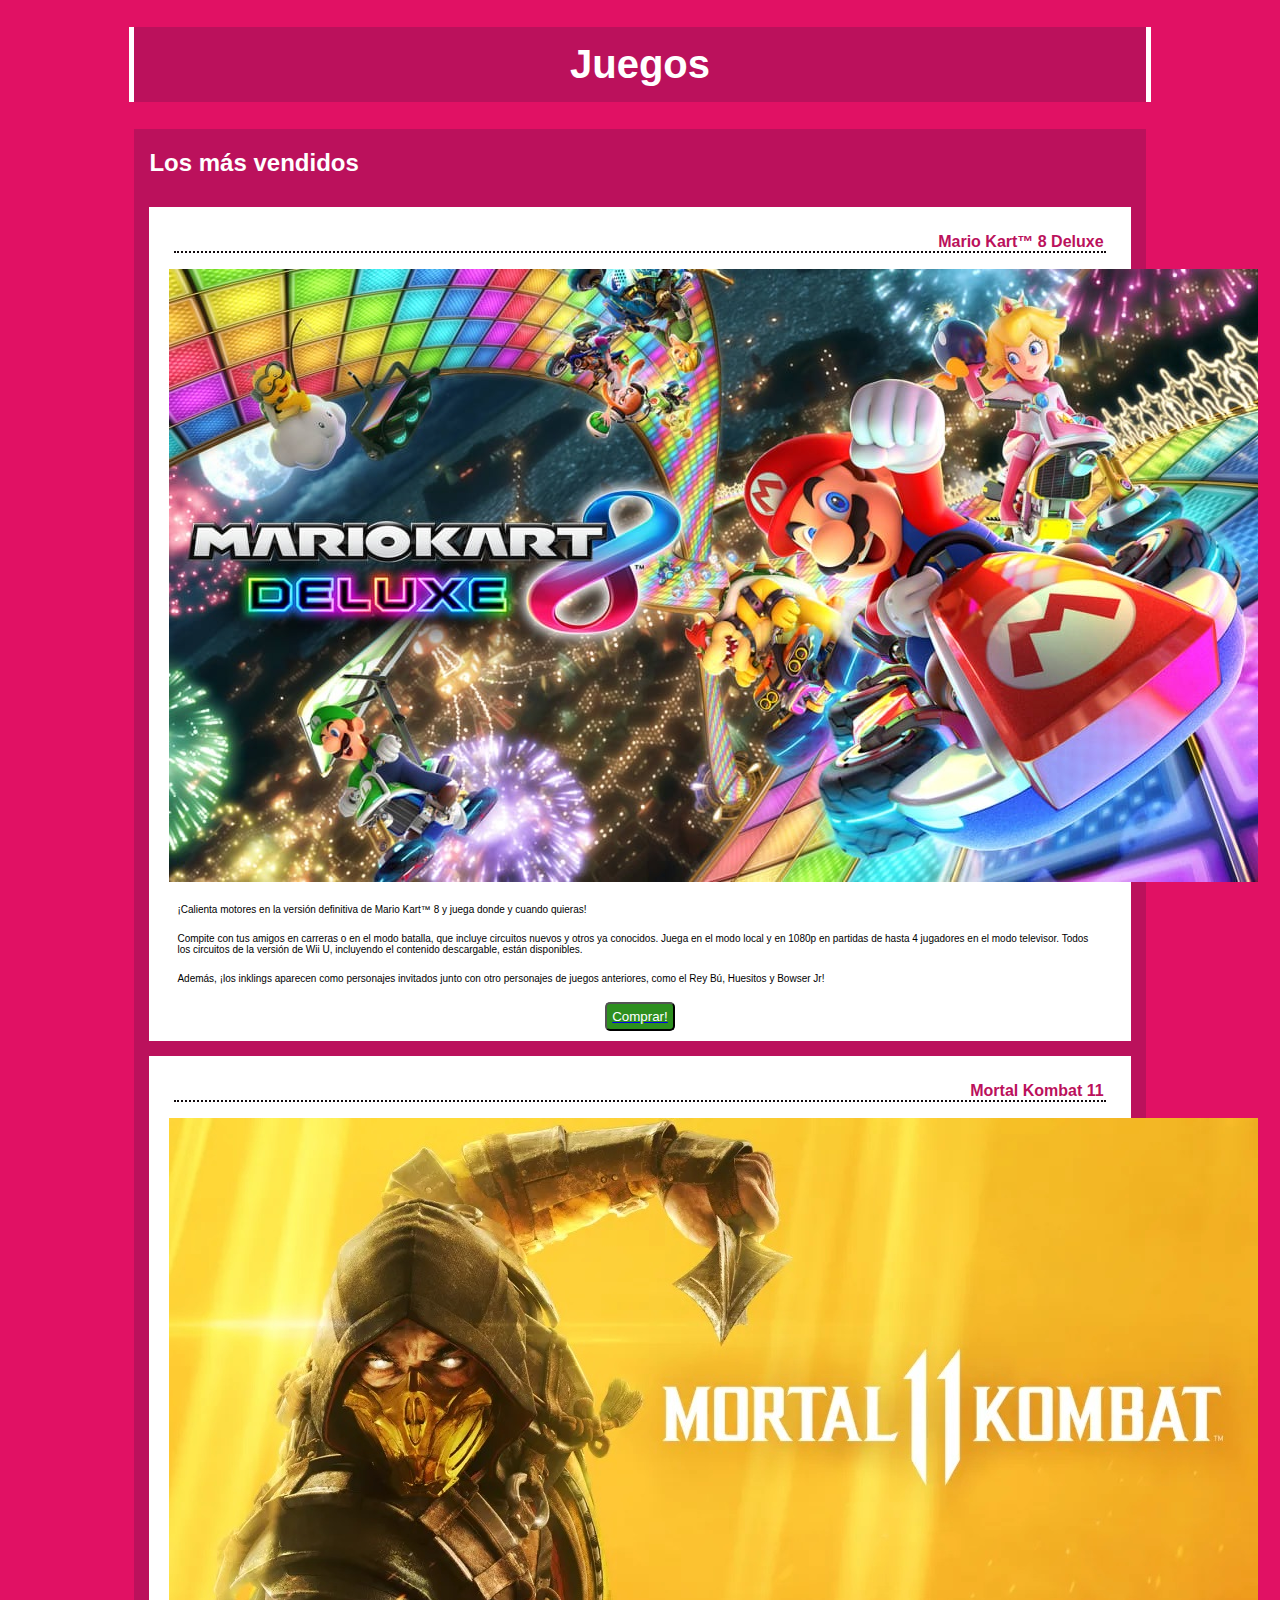
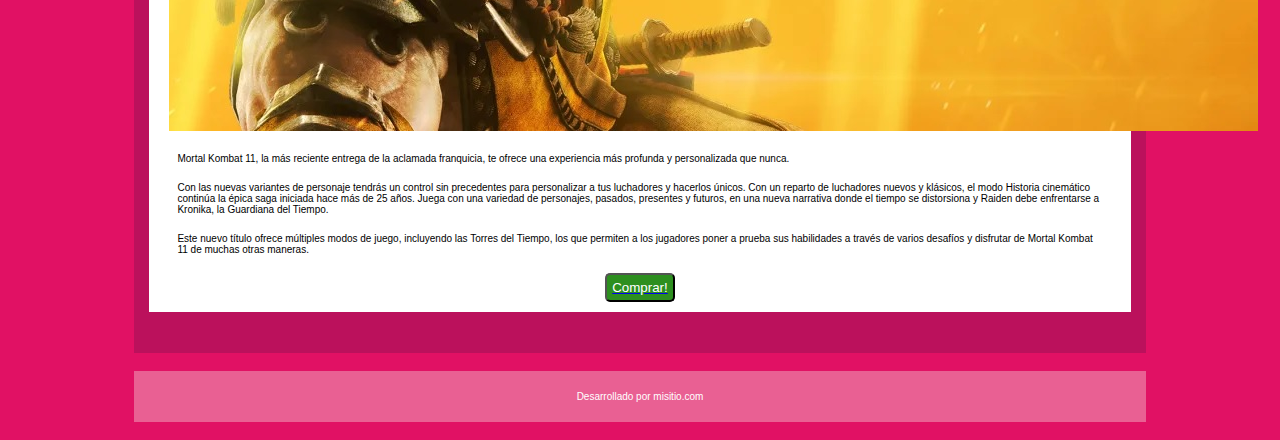
<file: index.html>
<!DOCTYPE html>
<html lang="es">

<head>
    <meta charset="UTF-8">
    <meta http-equiv="X-UA-Compatible" content="IE=edge">
    <meta name="viewport" content="width=device-width, initial-scale=1.0">
    <link rel="stylesheet" href="estilos-1.css">
    <title>Juegos</title>
</head>

<body>
    <header >
        <h1>Juegos</h1>

    </header>
    <main>
        <section class="contenido">
            <h2>Los más vendidos</h2>
            <article>
                <h3 class="dotted-underline">Mario Kart™ 8 Deluxe</h3>
                <img src="img/mario-kart-8-deluxe.jpg" alt="foto mario kart 8">
                <p>¡Calienta motores en la versión definitiva de Mario Kart™ 8 y juega donde y cuando quieras!
                </p>
                <p>Compite con tus amigos en carreras o en el modo batalla, que incluye circuitos nuevos y otros ya conocidos.
                    Juega en el modo local y en 1080p en partidas de hasta 4 jugadores en el modo televisor.
                    Todos los circuitos de la versión de Wii U, incluyendo el contenido descargable, están disponibles.</p>
                <p>Además, ¡los inklings aparecen como personajes invitados junto con otro personajes de juegos anteriores,
                    como el Rey Bú, Huesitos y Bowser Jr!
                    </p>
                <a href="juegos/MarioKart/index.html" target="_blank" ><button class="boton-redondo">Comprar!</button></a>

            </article>
            <article class="articulo-2">
                <h3 class="dotted-underline">Mortal Kombat 11</h3>
                <img src="img/mortal-kombat-11.jpg" alt="foto mortal kombat 11" >
                <p>Mortal Kombat 11, la más reciente entrega de la aclamada franquicia,
                    te ofrece una experiencia más profunda y personalizada que nunca.
                    </p>
                <p>Con las nuevas variantes de personaje tendrás un control sin precedentes
                    para personalizar a tus luchadores y hacerlos únicos.
                    Con un reparto de luchadores nuevos y klásicos, el modo Historia cinemático
                    continúa la épica saga iniciada hace más de 25 años.
                    Juega con una variedad de personajes, pasados, presentes y futuros,
                    en una nueva narrativa donde el tiempo se distorsiona y Raiden debe
                    enfrentarse a Kronika, la Guardiana del Tiempo.</p>
                <p>Este nuevo título ofrece múltiples modos de juego, incluyendo las Torres del Tiempo,
                    los que permiten a los jugadores poner a prueba sus habilidades a través de varios
                    desafíos y disfrutar de Mortal Kombat 11 de muchas otras maneras.
                    </p>
                <a href="juegos/MortalKombat/index.html" target="_blank" ><button class="boton-redondo">Comprar!</button></a>

            </article>

        </section>
        <footer>
            <p class="final">Desarrollado por misitio.com</p>

        </footer>
    </main>


</body>

</html>
</file>
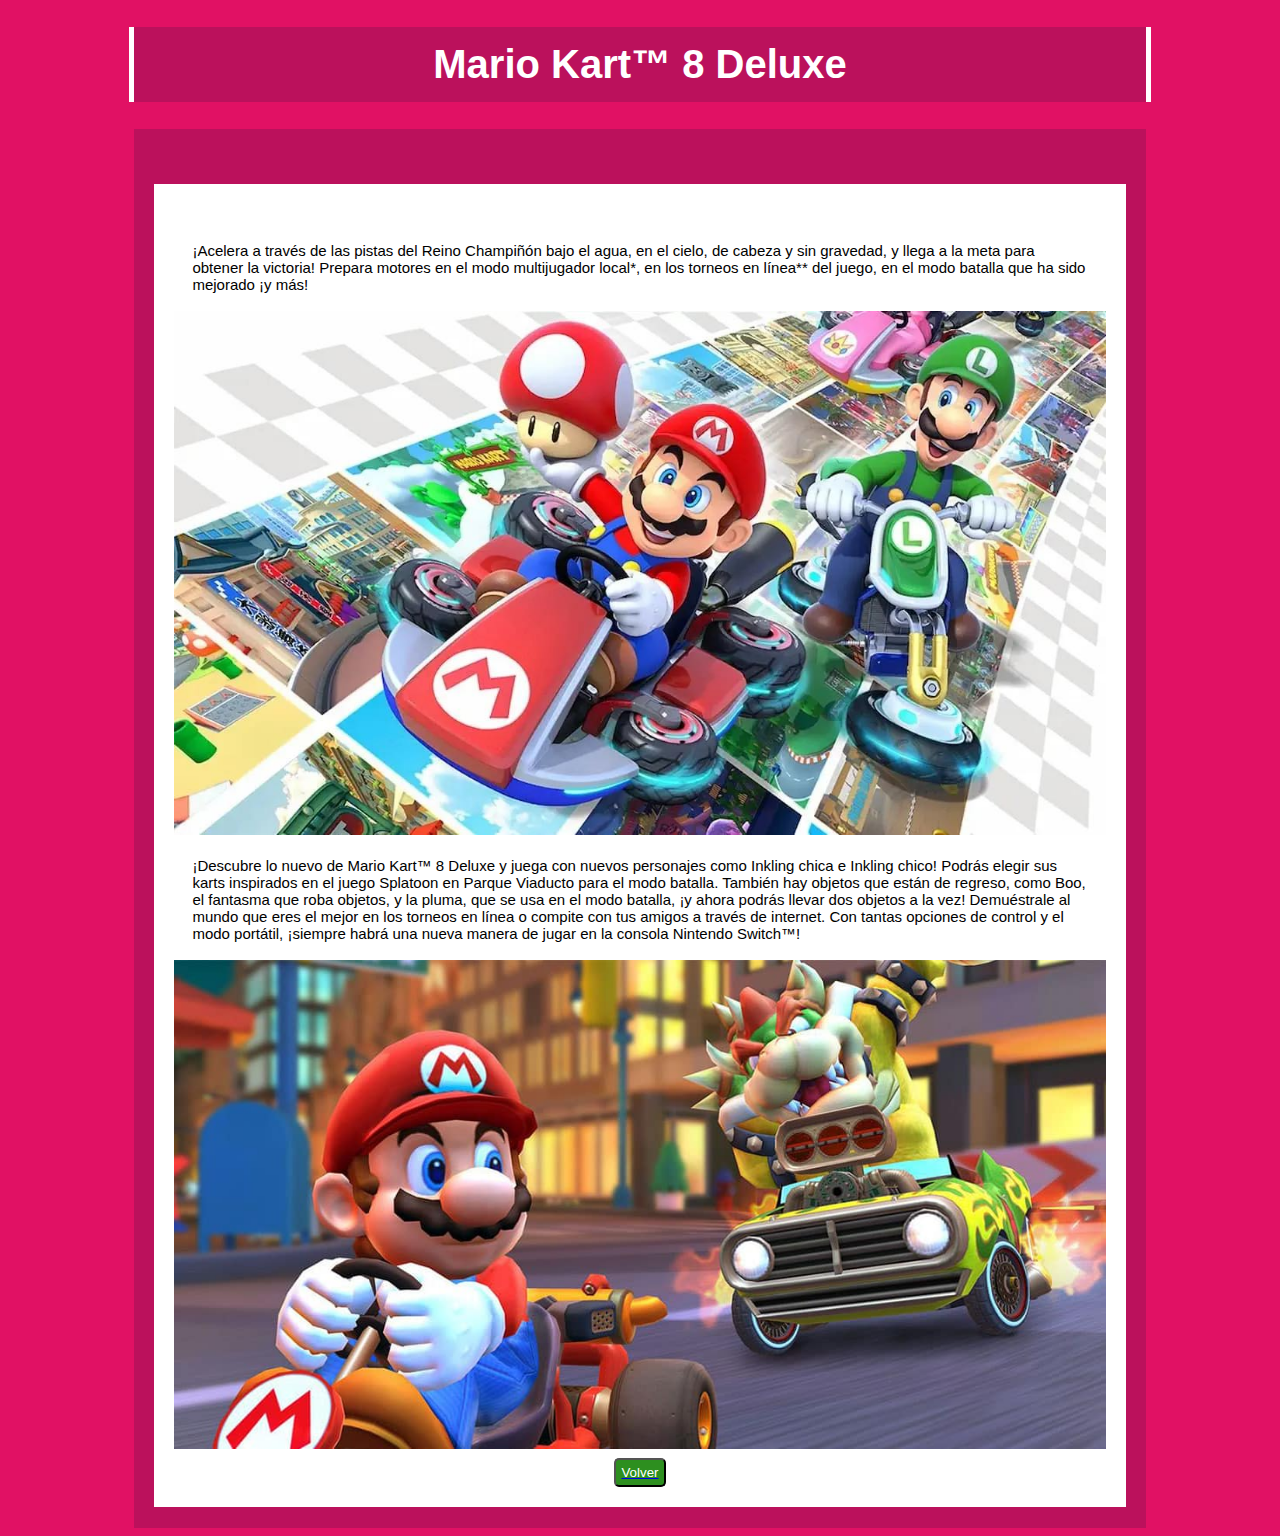
<file: juegos/MarioKart/index.html>
<!DOCTYPE html>
<html lang="es">

<head>
    <meta charset="UTF-8">
    <link rel="stylesheet" href="estilos-mario.css">
    <title>Mario Kart™ 8 Deluxe</title>
</head>

<body>


    <header>

        <h1>Mario Kart™ 8 Deluxe</h1>

    </header>

    <main class="contenido">

        <section class="section-1">

            <p>¡Acelera a través de las pistas del Reino Champiñón bajo el agua, en el cielo, de cabeza y sin gravedad, y llega a la meta para obtener la victoria! Prepara motores en el modo multijugador local*, en los torneos en línea** del juego, en el modo batalla que ha sido mejorado ¡y más!</p>

            <img class="imagen" src="img/mario-pista.jpeg" alt="personages en la pista">

            <p>¡Descubre lo nuevo de Mario Kart™ 8 Deluxe y juega con nuevos personajes como Inkling chica e Inkling chico! Podrás elegir sus karts inspirados en el juego Splatoon en Parque Viaducto para el modo batalla. También hay objetos que están de regreso, como Boo, el fantasma que roba objetos, y la pluma, que se usa en el modo batalla, ¡y ahora podrás llevar dos objetos a la vez! Demuéstrale al mundo que eres el mejor en los torneos en línea o compite con tus amigos a través de internet. Con tantas opciones de control y el modo portátil, ¡siempre habrá una nueva manera de jugar en la consola Nintendo Switch™!</p>

            <img class="imagen" src="img/mario-kart-course.jpg" alt="Mario ganando">

            <a href="../../index.html"><button class="boton-redondo">Volver</button></a>

        </section>

    </main>

</body>

</html>
</file>
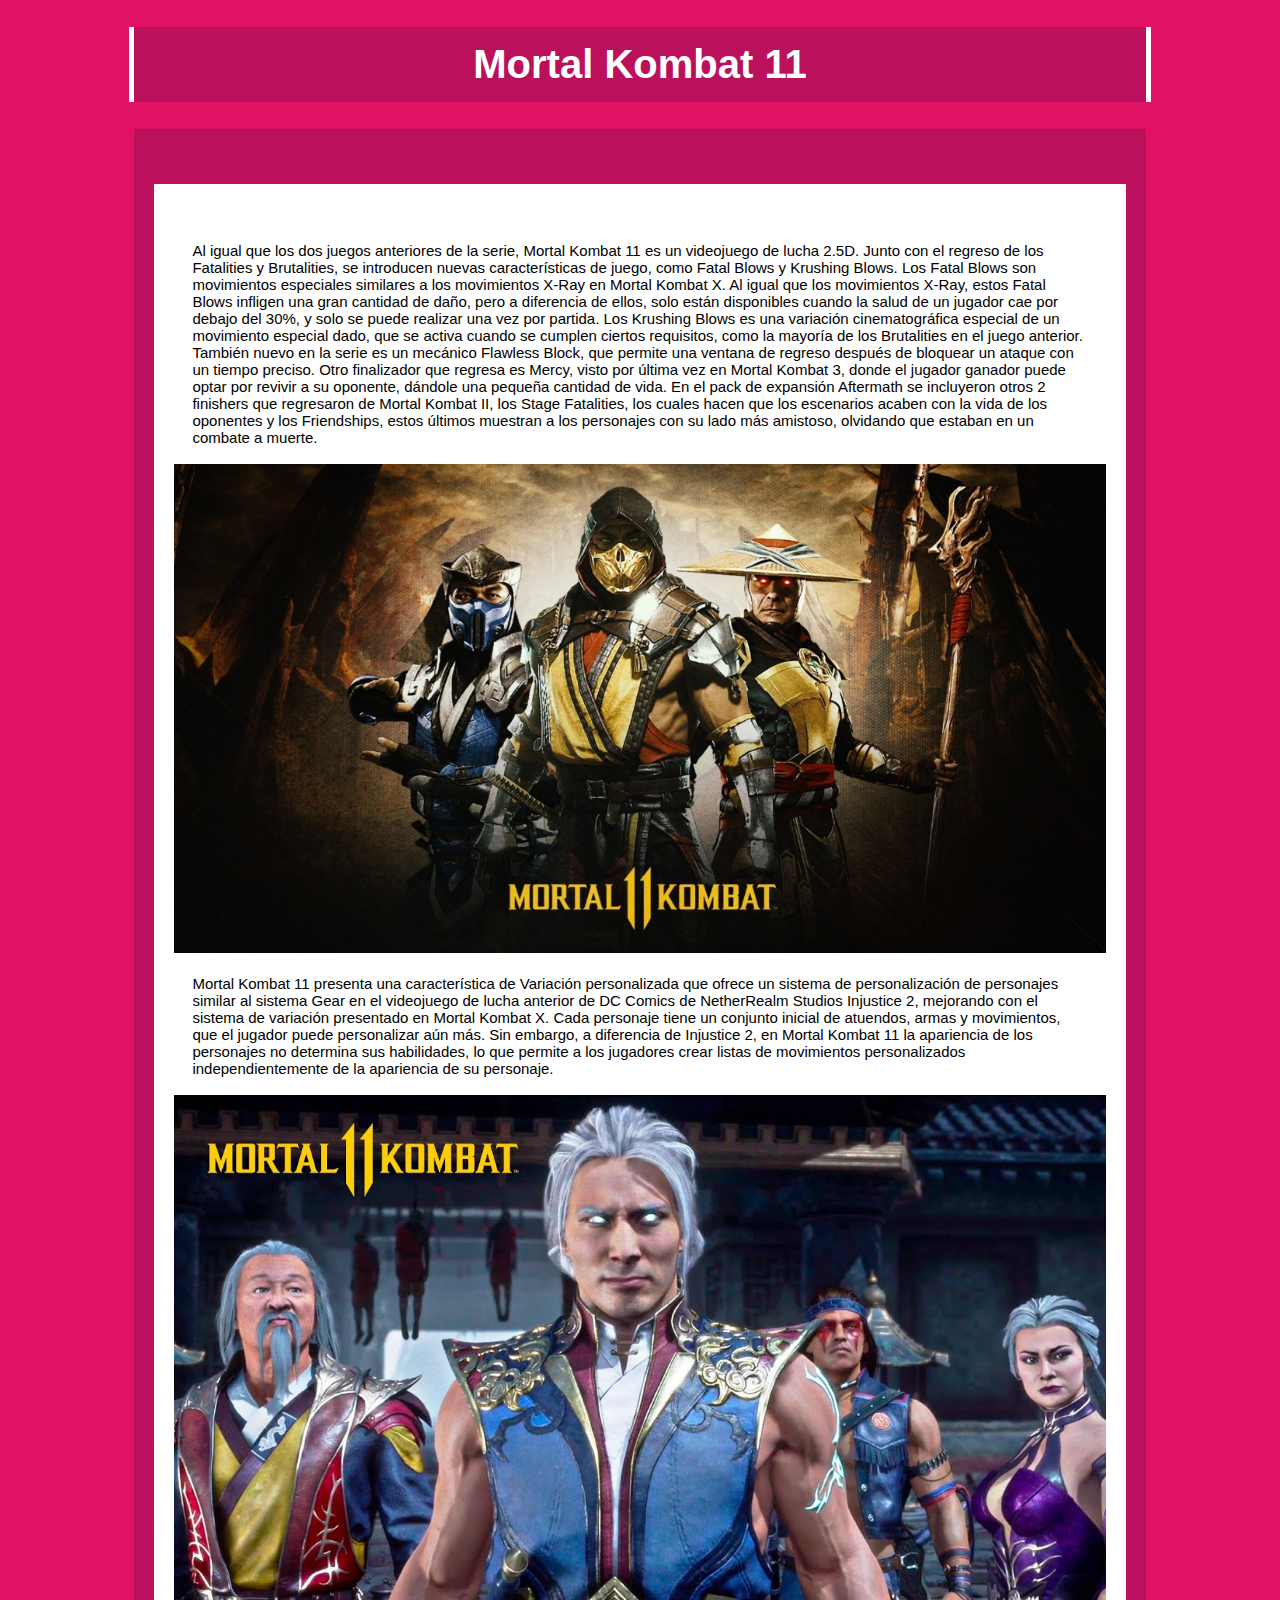
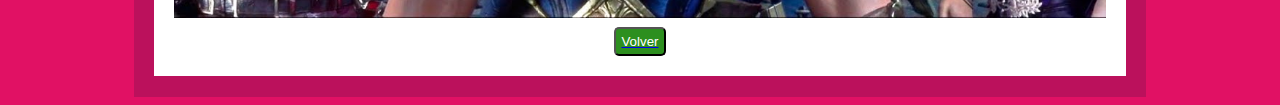
<file: juegos/MortalKombat/index.html>
<!DOCTYPE html>
<html lang="es">

<head>
    <meta charset="UTF-8">
    <link rel="stylesheet" href="estilos-mortal.css">
    <title>Mortal Kombat 11</title>
</head>

<body>


    <header>

        <h1>Mortal Kombat 11</h1>

    </header>

    <main class="contenido">

        <section class="section-1">

            <p>Al igual que los dos juegos anteriores de la serie, Mortal Kombat 11 es un videojuego de lucha 2.5D.
                Junto con el regreso de los Fatalities y Brutalities, se introducen nuevas características de juego,
                como Fatal Blows y Krushing Blows. Los Fatal Blows son movimientos especiales similares a los
                movimientos X-Ray en Mortal Kombat X. Al igual que los movimientos X-Ray, estos Fatal Blows infligen una
                gran cantidad de daño, pero a diferencia de ellos, solo están disponibles cuando la salud de un jugador
                cae por debajo del 30%, y solo se puede realizar una vez por partida. Los Krushing Blows es una
                variación cinematográfica especial de un movimiento especial dado, que se activa cuando se cumplen
                ciertos requisitos, como la mayoría de los Brutalities en el juego anterior. También nuevo en la serie
                es un mecánico Flawless Block, que permite una ventana de regreso después de bloquear un ataque con un
                tiempo preciso. Otro finalizador que regresa es Mercy, visto por última vez en Mortal Kombat 3, donde el
                jugador ganador puede optar por revivir a su oponente, dándole una pequeña cantidad de vida. En el pack
                de expansión Aftermath se incluyeron otros 2 finishers que regresaron de Mortal Kombat II, los Stage
                Fatalities, los cuales hacen que los escenarios acaben con la vida de los oponentes y los Friendships,
                estos últimos muestran a los personajes con su lado más amistoso, olvidando que estaban en un combate a
                muerte.</p>

            <img class="imagen" src="img/mortal-kombat-11-1.jpg" alt="imagen de 3 luchadores de Mortal Kombat">

            <p>Mortal Kombat 11 presenta una característica de Variación personalizada que ofrece un sistema de
                personalización de personajes similar al sistema Gear en el videojuego de lucha anterior de DC Comics de
                NetherRealm Studios Injustice 2, mejorando con el sistema de variación presentado en Mortal Kombat X.
                Cada personaje tiene un conjunto inicial de atuendos, armas y movimientos, que el jugador puede
                personalizar aún más. Sin embargo, a diferencia de Injustice 2, en Mortal Kombat 11 la apariencia de los
                personajes no determina sus habilidades, lo que permite a los jugadores crear listas de movimientos
                personalizados independientemente de la apariencia de su personaje.</p>

            <img class="imagen" src="img/mortal-kombat-11-2.jpg" alt="imagen de 4 luchadores de Mortal Kombat">

            <a href="../../index.html"><button class="boton-redondo">Volver</button></a>

        </section>

    </main>

</body>

</html>
</file>
<file: estilos-1.css>
body {
    background-color: rgb(225, 17, 100);
}

header {
    background-color: rgb(187, 17, 92);
    width: 80%;
    margin-left: auto;
    margin-right: auto;
    border-left: 5px solid white;
    border-right: 5px solid white;
}

h1 {
    font-size: 40px;
    font-family: sans-serif;
    text-align: center;
    color: white;
    padding:15px;
    margin-top: 27px;
    
}

h2 {
    font-family: sans-serif;
    color:white;
    padding-top: 20px ;
    padding-bottom: 10px;
    padding-left: 15px;
    
}

.contenido {
    background-color:rgb(187, 17, 92);
    width: 80%;
    margin-left: auto;
    margin-right: auto;
    padding-bottom: 1px;
}

article {
    background-color: white;
    margin: 15px ;
    padding:10px;
    
}

h3 {
    font-family: sans-serif;
    font-size: 16px;
    text-align: right;
    color: rgb(187, 17, 92) ;
    border-bottom: 2px dotted rgb(18, 11, 14) ;
    padding-right: 2px;
        
    }


img {
    margin-left: auto;
    margin-right: auto;
    padding-left: 10px;
    padding-right: 10px;
}

footer {
    background-color: #E96093;
    width: 80%;
    margin-left: auto;
    margin-right: auto;
}

.final {
    text-align: center;
    color: white;
    padding: 20px;
}

.boton-redondo {
    font-family: sans-serif;
    background-color: #2D8F1F;
    display: block;
    margin: 0 auto;
    color: white;
    padding: 5px;
    border-radius: 5px;
    
}

p {
    font-family: sans-serif;
    margin: 18px;
    font-size: 10px;
}

.dotted-underline {
    margin-right: 15px;
    margin-left: 15px;
}

.boton-redondo:hover {
    background-color: rgb(225, 17, 100);
}

.articulo-2 {
    margin-bottom: 40px;
}
</file>
<file: juegos/MarioKart/estilos-mario.css>
:root{
    background-color: rgb(225, 17, 100);
}

header{
    background-color: rgb(187, 17, 92);
    width: 80%;
    margin-left: auto;
    margin-right: auto;
    margin-top: 20px;;
    margin-bottom: 20px;
    border-left: 5px solid white;
    border-right: 5px solid white;
}

h1{
    font-size: 40px;
    font-family: sans-serif;
    text-align: center;
    color: white;
    padding:15px;
    margin-top: 27px;
    
}

.section-1{
background-color: white;
margin-top:15px;
margin-right: 20px;
margin-bottom: 20px;
margin-left: 20px;
padding: 40px 20px 20px 20px;

}

.contenido {
    background-color:rgb(187, 17, 92);
    width: 80%;
    margin-left: auto;
    margin-right: auto;
    padding-top: 40px;
    padding-bottom: 1px;
    text-align: center;
}

.boton-redondo {
    font-family: sans-serif;
    background-color: #2D8F1F;
    display: block;
    margin: 0 auto;
    margin-top: 5px;
    color: white;
    padding: 5px;
    border-radius: 5px; 
}

.boton-redondo:hover {
    background-color: rgb(225, 17, 100);
}

p {
    text-align: left;
    font-family: sans-serif;
    margin: 18px;
    font-size: 15px;
}

.imagen {
    
    margin-right: auto;
    margin-left: auto;
    max-width: 100%;
    height: auto;
}
</file>
<file: juegos/MortalKombat/estilos-mortal.css>
:root{
    background-color: rgb(225, 17, 100);
}

header{
    background-color: rgb(187, 17, 92);
    width: 80%;
    margin-left: auto;
    margin-right: auto;
    margin-top: 20px;;
    margin-bottom: 20px;
    border-left: 5px solid white;
    border-right: 5px solid white;
}

h1{
    font-size: 40px;
    font-family: sans-serif;
    text-align: center;
    color: white;
    padding:15px;
    margin-top: 27px;
    
}

.section-1{
background-color: white;
margin-top:15px;
margin-right: 20px;
margin-bottom: 20px;
margin-left: 20px;
padding: 40px 20px 20px 20px;

}

.contenido {
    background-color:rgb(187, 17, 92);
    width: 80%;
    margin-left: auto;
    margin-right: auto;
    padding-top: 40px;
    padding-bottom: 1px;
    text-align: center;
}

.boton-redondo {
    font-family: sans-serif;
    background-color: #2D8F1F;
    display: block;
    margin: 0 auto;
    margin-top: 5px;
    color: white;
    padding: 5px;
    border-radius: 5px; 
}

.boton-redondo:hover {
    background-color: rgb(225, 17, 100);
}

p {
    text-align: left;
    font-family: sans-serif;
    margin: 18px;
    font-size: 15px;
}

.imagen {
    width: 1200px;
    max-width: 100%;
    height: auto;
}
</file>
